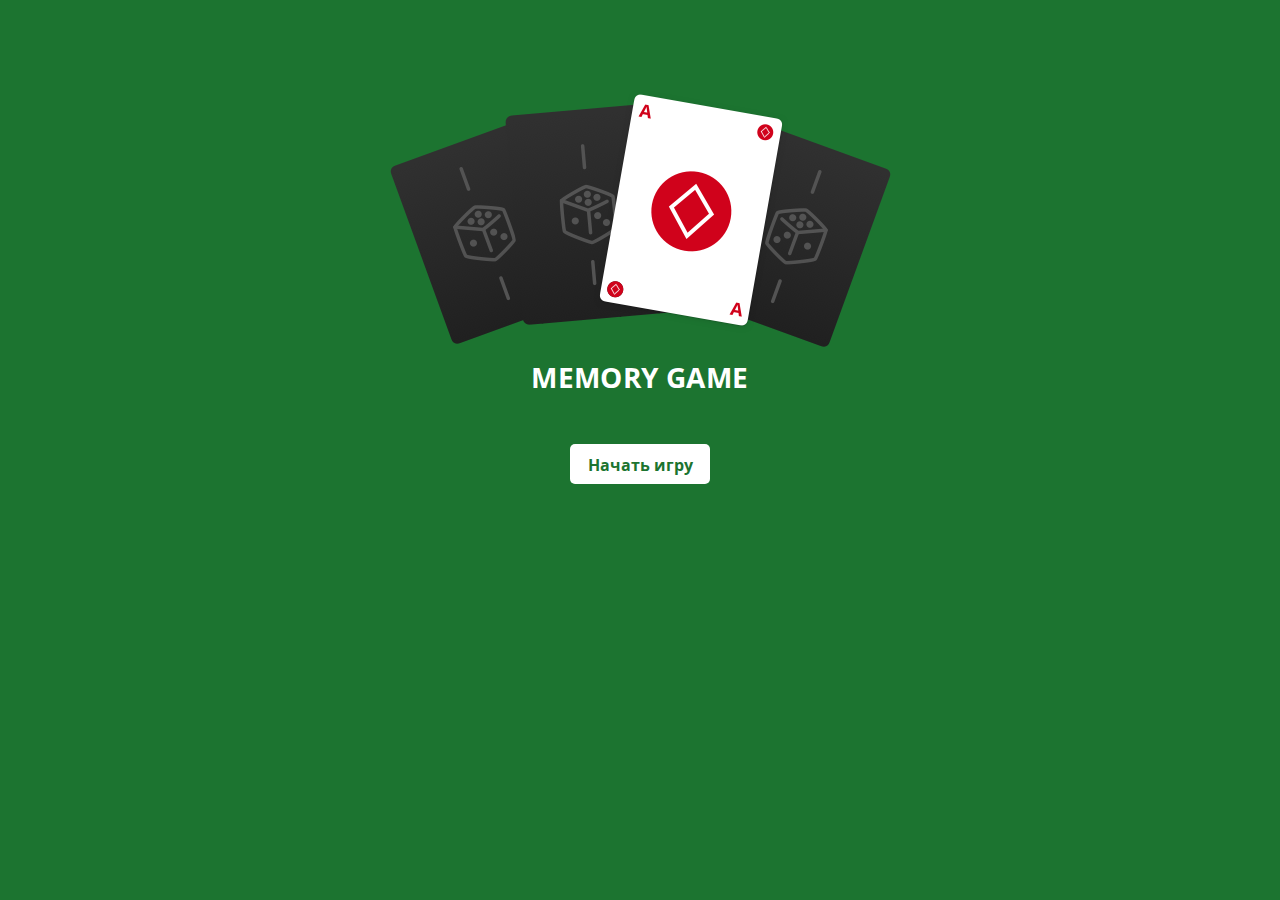
<file: index.html>
<html>
	<head>
		<title>Начальная страница</title>
		<meta charset="utf-8">
		<link rel="stylesheet" type="text/css" href="style.css">
	</head>
	<body>
		<div data-tid="App" class="App">
			<div class="center">
				<div class="startgame">
					<img src="assets/images/StartGame.png">
				</div>
				<div class="memory_game">MEMORY GAME</div>
				<a href="" data-tid="NewGame-startGame" id="my">
					<div class="bt_start">
						<h3>Начать игру</h3>
					</div>
				</a>
			</div>
		</div>
	</body>
	<script src="./js/index.js"></script>
</html>
</file>
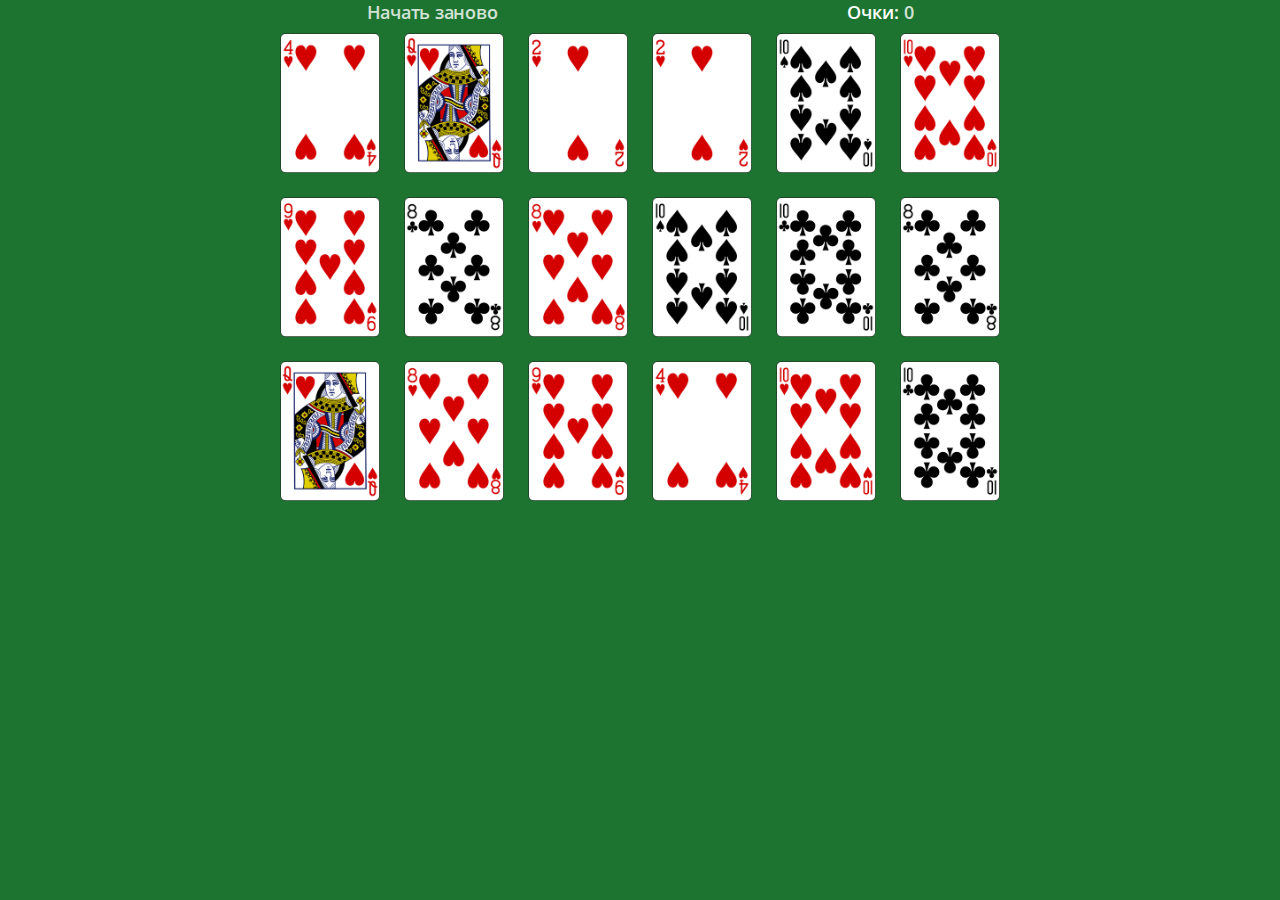
<file: components/game.html>
<html>
	<head>
		<title>Игра</title>
		<meta charset="utf-8">
		<link rel="stylesheet" type="text/css" href="../style.css">
	</head>

	<body>
		<div data-tid="Deck" class="App">
			<div class="new font">
				<a href="" data-tid="Menu-newGame" id="my">Начать заново</a>
			</div>
			<div class="font">Очки:&nbsp</div>
			<div class="score font" id="sum" data-tid="Menu-scores"></div>
			<div style="display:none">
			  <form action="win.html" id="secret_form" method="POST">
			    <input type="hidden" id="secret_input" name="secret_input"/>
			  </form>
			</div>

			<script src="./../js/game.js"></script>
		</div>
	</body>
</html>
</file>
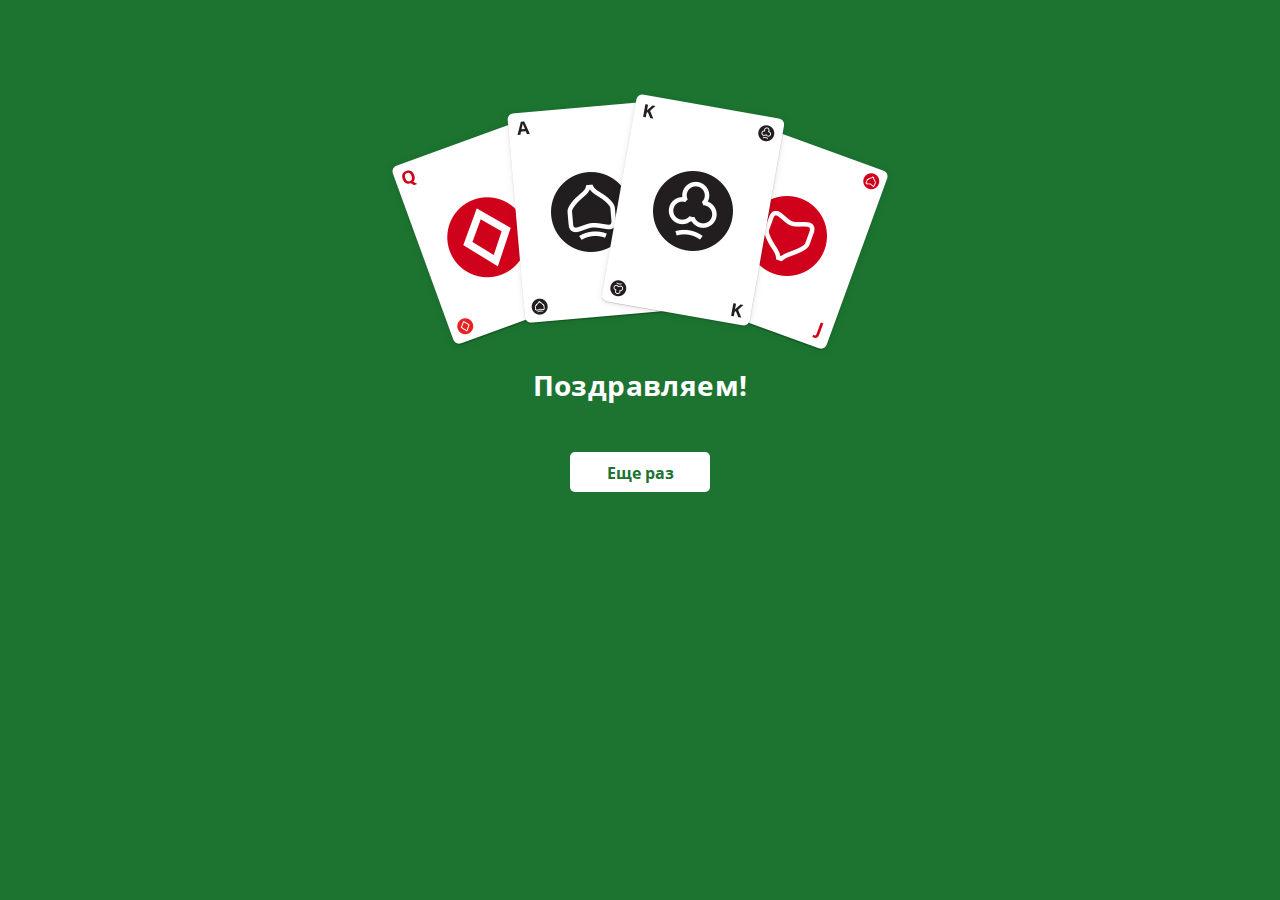
<file: components/win.html>
<html>
	<head>
		<title>Конец</title>
		<meta charset="utf-8">
		<link rel="stylesheet" type="text/css" href="../style.css">
	</head>

	<body>
		<div data-tid="App" class="App" align="center">
			<div class="center">
				<div class="startgame">
					<img src="../assets/images/Group%202.png">
				</div>
				<div class="memory_game">
					<p>Поздравляем!</p>
					<div id="cout"></div>
				</div>
				<a href="" data-tid="EndGame-retryGame" id="my">
					<div class="bt_start">
						<h3>Еще раз</h3>
					</div>
				</a>
			</div>
		</div>
	</body>

	<script src="./../js/win.js"></script>
</html>
</file>
<file: style.css>
@font-face{
	font-family: OpenSans-Bold;
	src: url(./assets/fonts/OpenSans-Bold.ttf);
}

@font-face{
	font-family: OpenSans-Semibold;
	src: url(./assets/fonts/OpenSans-Semibold.ttf);
}

body {
	font-family: OpenSans-Bold;
	margin: 0;
	padding: 0;
	box-sizing: border-box;
	background: black;
	color: #fff;
}

.App {
	width: 100%;
	min-height: 520px;
    height: 100%;
	background: #1C7430;
	display: flex;
	justify-content: center;
	text-align: center;
}

.center {
	position: absolute;
	margin: auto;
	top: 10%;
}

.startgame {
	width: 100%;
	height: 260px;
}

.memory_game {
	font-family: OpenSans-Bold;
	line-height: 15px;
	width: 100%;
	height: 40px;
	margin-top: 20px;
	font-size: 28px;
	letter-spacing: 0.4px;
}

.bt_start {
	width: 140px;
	height: 40px;
	background: #fff;
	margin: 34px auto 0 auto;
	border-radius: 5px;
}

a {
	text-decoration: none;
	color: #fff;
}

h3 {
	font-family: OpenSans-Bold;
	font-size: 16px;
	position: relative;
	top: 25%;
	color: #1C7430;
	letter-spacing: 0;
}

.pic {
	width: 100px;
	height: 140px;
	margin: 10px;
}

table {
	position: absolute;
	top: 20px;
}

td {
	width: 110px;
	height: 150px;
}

.new {
	width: 480px;
	height: 20px;
	text-align: left;
	opacity: 0.8;
	letter-spacing: -0.25px;
	float: left;
}

.score {
	width: auto;
	height: 20px;
	text-align: right;
	opacity: 0.8;
	float: left;
}

.font {
	font-family: OpenSans-Semibold;
	font-size: 18px;
}
</file>
